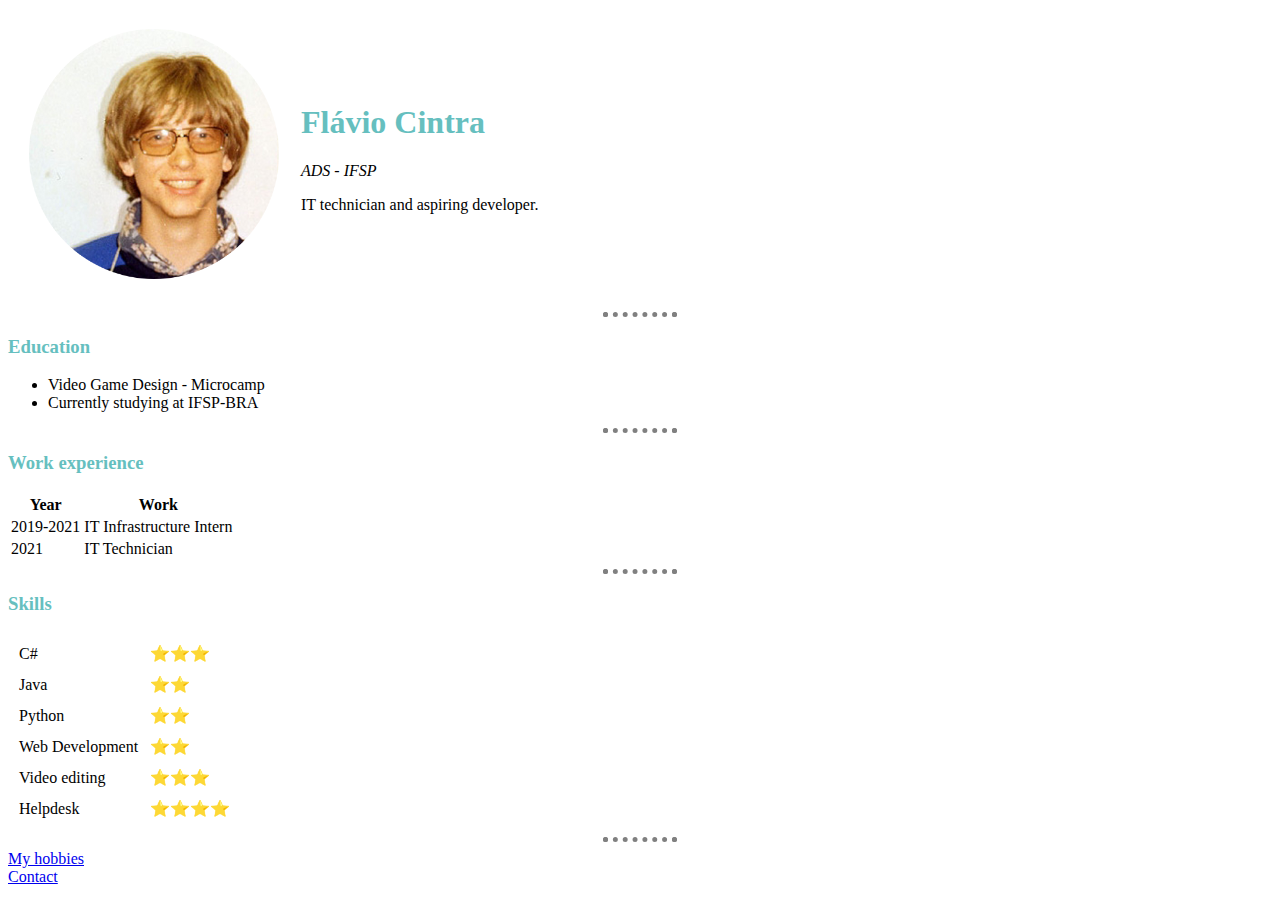
<file: HTML Personal Site/index.html>
<!DOCTYPE html>

<html>

<head>
    <meta charset="utf-8">
    <meta http-equiv="X-UA-Compatible" content="IE=edge">
    <title>Flávio Oliveira CV</title>
    <meta name="description" content="">
    <meta name="viewport" content="width=device-width, initial-scale=1">
    <link rel="stylesheet" href="css/styles.css">
</head>

<body>
    <table cellspacing="20">
        <tr>
            <td><img src="./images/bill.png" height="250" width="250"></td>
            <td>
                <h1>Flávio Cintra</h1>
                <p><em>ADS - IFSP</em></p>
                <p>IT technician and aspiring developer.</p>
            </td>
        </tr>
    </table>

    <hr>
    <h3>Education</h3>
    <ul>
        <li>Video Game Design - Microcamp</li>
        <li>Currently studying at IFSP-BRA</li>
    </ul>
    <hr>
    <h3>Work experience</h3>
    <table>
        <thead>
            <tr>
                <th>Year</th>
                <th>Work</th>
            </tr>

        </thead>
        <tr>
            <td>2019-2021</td>
            <td>IT Infrastructure Intern</td>
        </tr>
        <tr>
            <td>2021</td>
            <td>IT Technician</td>
        </tr>
    </table>
    <hr>
    <h3>Skills</h3>
    <table cellspacing="10">
        <tr>
            <td>C#</td>
            <td>⭐⭐⭐</td>
        </tr>
        <tr>
            <td>Java</td>
            <td>⭐⭐</td>
        </tr>
        <tr>
            <td>Python</td>
            <td>⭐⭐</td>
        </tr>
        <tr>
            <td>Web Development</td>
            <td>⭐⭐</td>
        </tr>
        <tr>
            <td>Video editing</td>
            <td>⭐⭐⭐</td>
        </tr>
        <tr>
            <td>Helpdesk</td>
            <td>⭐⭐⭐⭐</td>
        </tr>
    </table>
    <hr>
    <a href="hobbies.html">My hobbies</a>
    <br>
    <a href="contact.html">Contact</a>
</body>

</html>
</file>
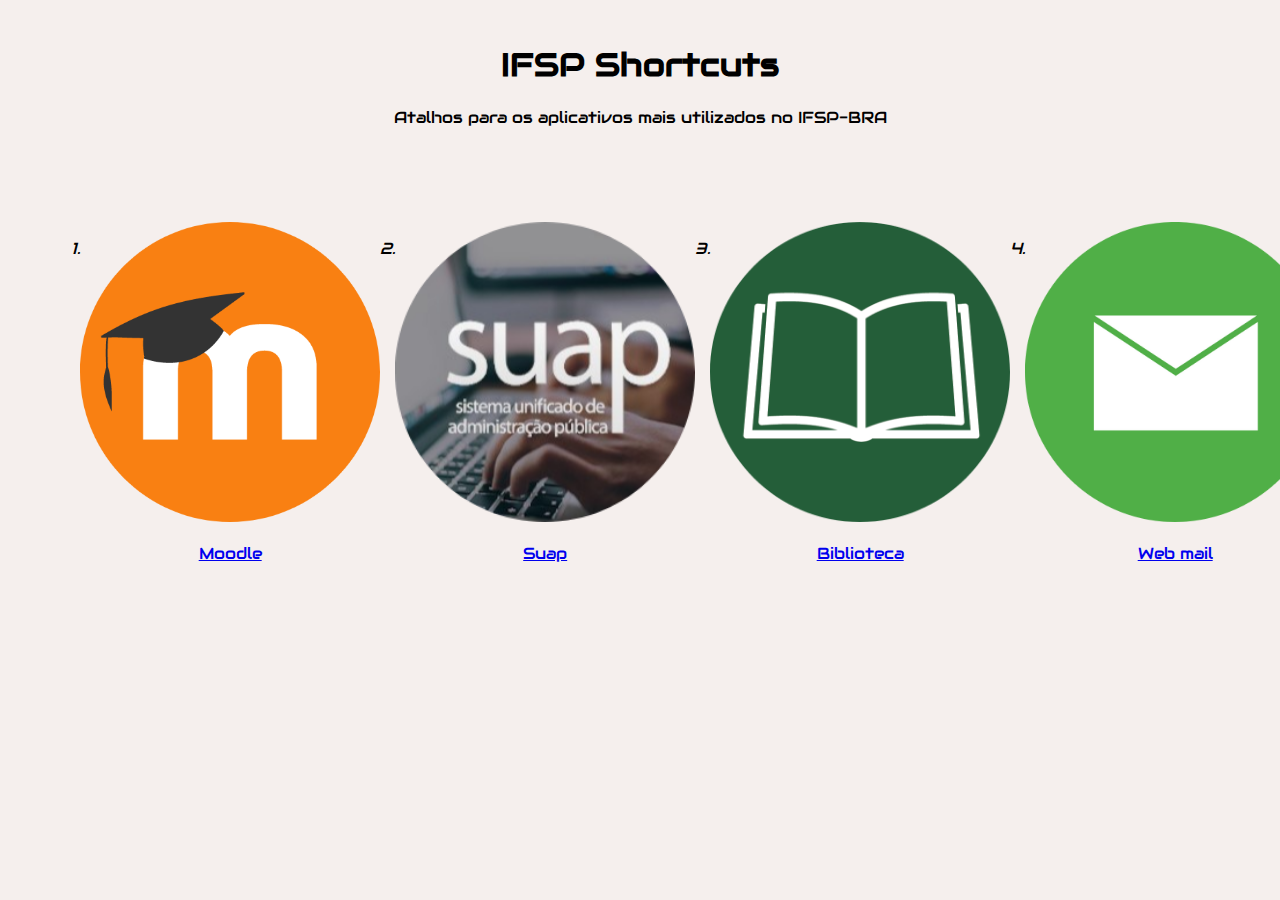
<file: IFSP-Shortcuts/index.html>
<!DOCTYPE html>
<html lang="pt-br">

<head>
    <meta charset="UTF-8">
    <meta http-equiv="X-UA-Compatible" content="IE=edge">
    <meta name="viewport" content="width=device-width, initial-scale=1.0">
    <title>IFSP Shortcuts</title>
    <link rel="stylesheet" href="style.css">
    <link href="https://fonts.googleapis.com/css2?family=Audiowide&display=swap" rel="stylesheet">
</head>

<body>
    <div id='headerGroup'>
        <h1>IFSP Shortcuts</h1>
        <p>Atalhos para os aplicativos mais utilizados no IFSP-BRA</p>
    </div>
    <div id='ifsp-apps'>
        <p><em>1.</em></p>
        <div class=image-wrapper>
            <img src="images/moodle.png" alt="">
            <p><a href="https://moodle.bra.ifsp.edu.br/my/">Moodle</a></p>
        </div>
        <p><em>2.</em></p>
        <div class=image-wrapper>
            <img src="images/suap.png" alt="">
            <p><a href="https://suap.ifsp.edu.br/">Suap</a></p>
        </div>
        <p><em>3.</em></p>
        <div class=image-wrapper>
            <img src="images/library.png" alt="">
            <p><a href="http://pergamum.biblioteca.ifsp.edu.br/">Biblioteca</a></p>
        </div>
        <p><em>4.</em></p>
        <div class=image-wrapper>
            <img src="images/mail.png" alt="">
            <p><a href="https://webmail.ifsp.edu.br/#1">Web mail</a></p>
        </div>
    </div>
</body>

</html>
</file>
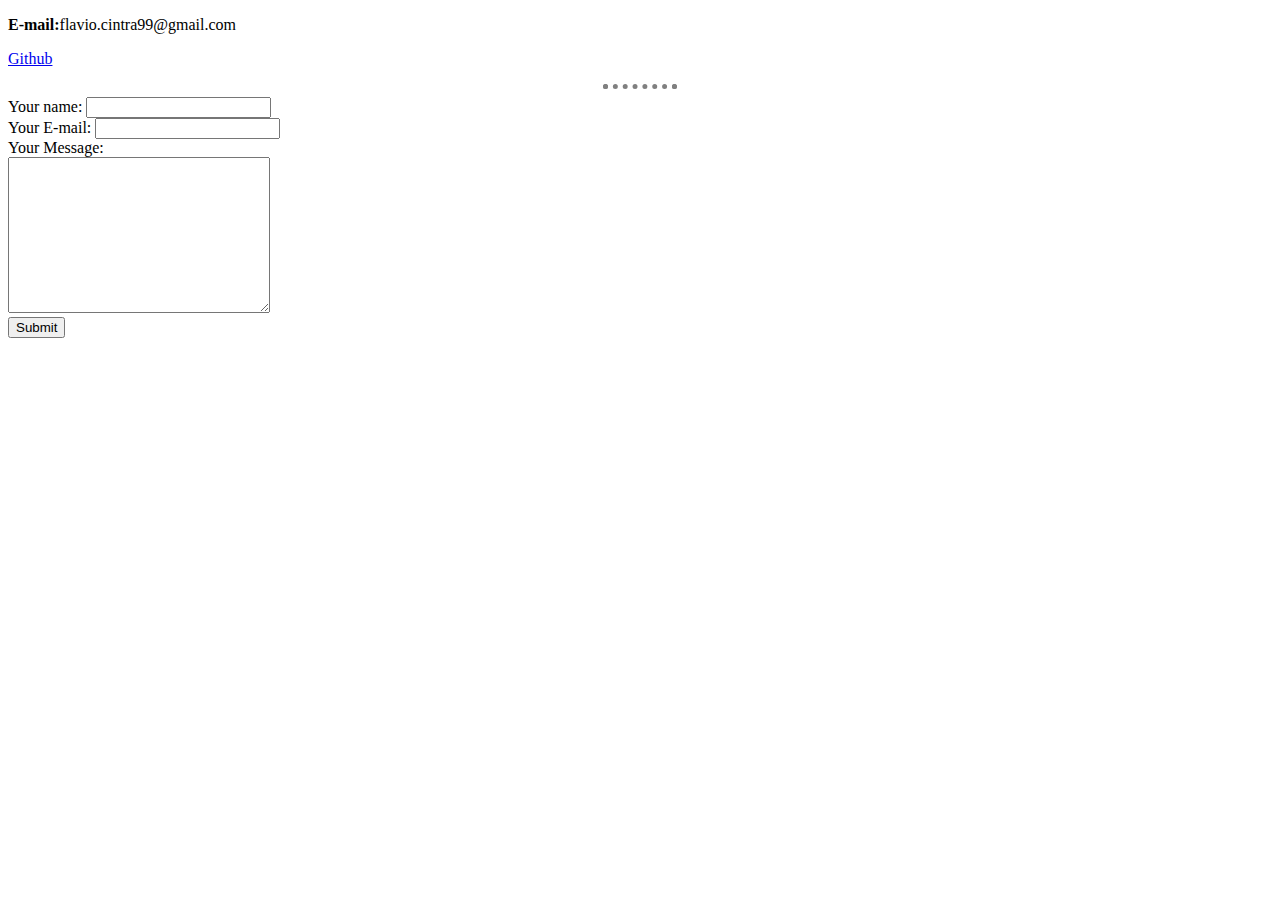
<file: HTML Personal Site/contact.html>
<!DOCTYPE html>
<html>

<head>
    <meta charset="utf-8">
    <meta http-equiv="X-UA-Compatible" content="IE=edge">
    <title></title>
    <meta name="description" content="">
    <meta name="viewport" content="width=device-width, initial-scale=1">
    <link rel="stylesheet" href="css/styles.css">
</head>

<body>
    <p><strong>E-mail:</strong>flavio.cintra99@gmail.com</p>
    <p><a href="https://github.com/FlavioIT">Github</a></p>
    <hr>
    <form  action="mailto:flavio.cintra99@gmail.com" method="post" enctype="text/plain">
        <label>Your name:</label>
        <input type="text" name="yourName" value=""><br>
        <label>Your E-mail:</label>
        <input type="email" name="yourEmail" value=""><br>
        <label>Your Message:</label><br>
        <textarea name="yourMessage" cols="30" rows="10"></textarea><br>
        <input type="submit" name="">
    </form>
</body>

</html>
</file>
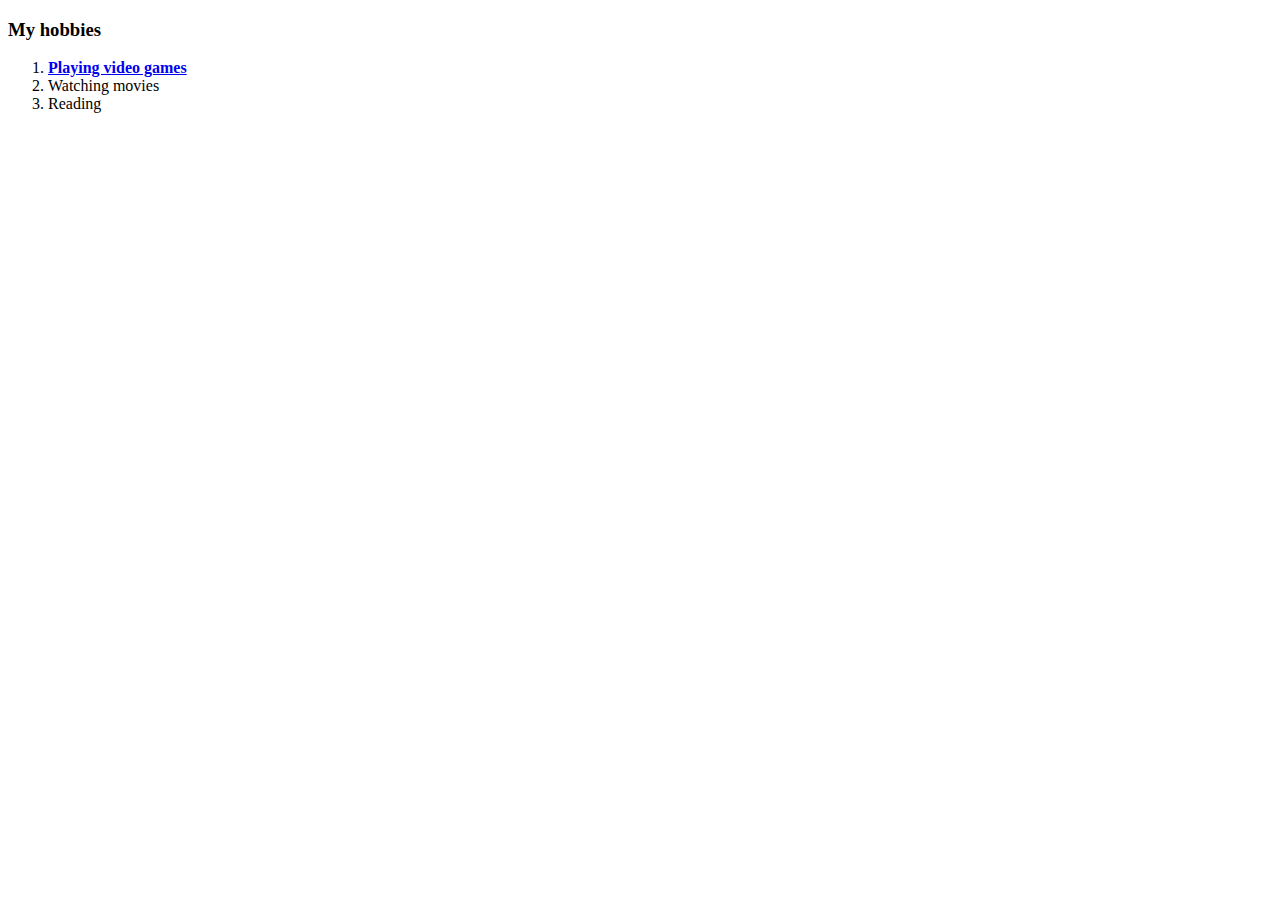
<file: HTML Personal Site/hobbies.html>
<!DOCTYPE html>

<html>
    <head>
        <meta charset="utf-8">
        <meta http-equiv="X-UA-Compatible" content="IE=edge">
        <title></title>
        <meta name="description" content="">
        <meta name="viewport" content="width=device-width, initial-scale=1">
        <link rel="stylesheet" href="">
    </head>
    <body>
        <h3>My hobbies</h3>
    <ol>
        <li><strong><a href="https://steamcommunity.com/id/oc34nn">Playing video games</a></strong></li>
        <li>Watching movies</li>
        <li>Reading</li>
    </ol>
    </body>
</html>
</file>
<file: HTML Personal Site/css/styles.css>
body {
    background-color: white;
}

h3 {
    color: #66bfbf;
}

h1 {
    color: #66bfbf;
}

hr {
    border-style: dotted;
    border-top-style: none;
    border-color: grey;
    border-width: 5px;
    width: 5%;
}
</file>
<file: IFSP-Shortcuts/style.css>
body {
    background-color: #F5EFED;
}

#headerGroup {
    text-align: center;
    padding: 15px;
    font-family: 'Audiowide', cursive;
}

img {
    width: 300px;
    height: 300px;
}

#ifsp-apps {
    padding-top: 5%;
    padding-left: 5%;
    padding-right: 5%;
    font-family: 'Audiowide', cursive;
    display: flex;
    flex-direction: row;
    justify-content: space-between;
}

.image-wrapper {
    text-align: center;
}
</file>
